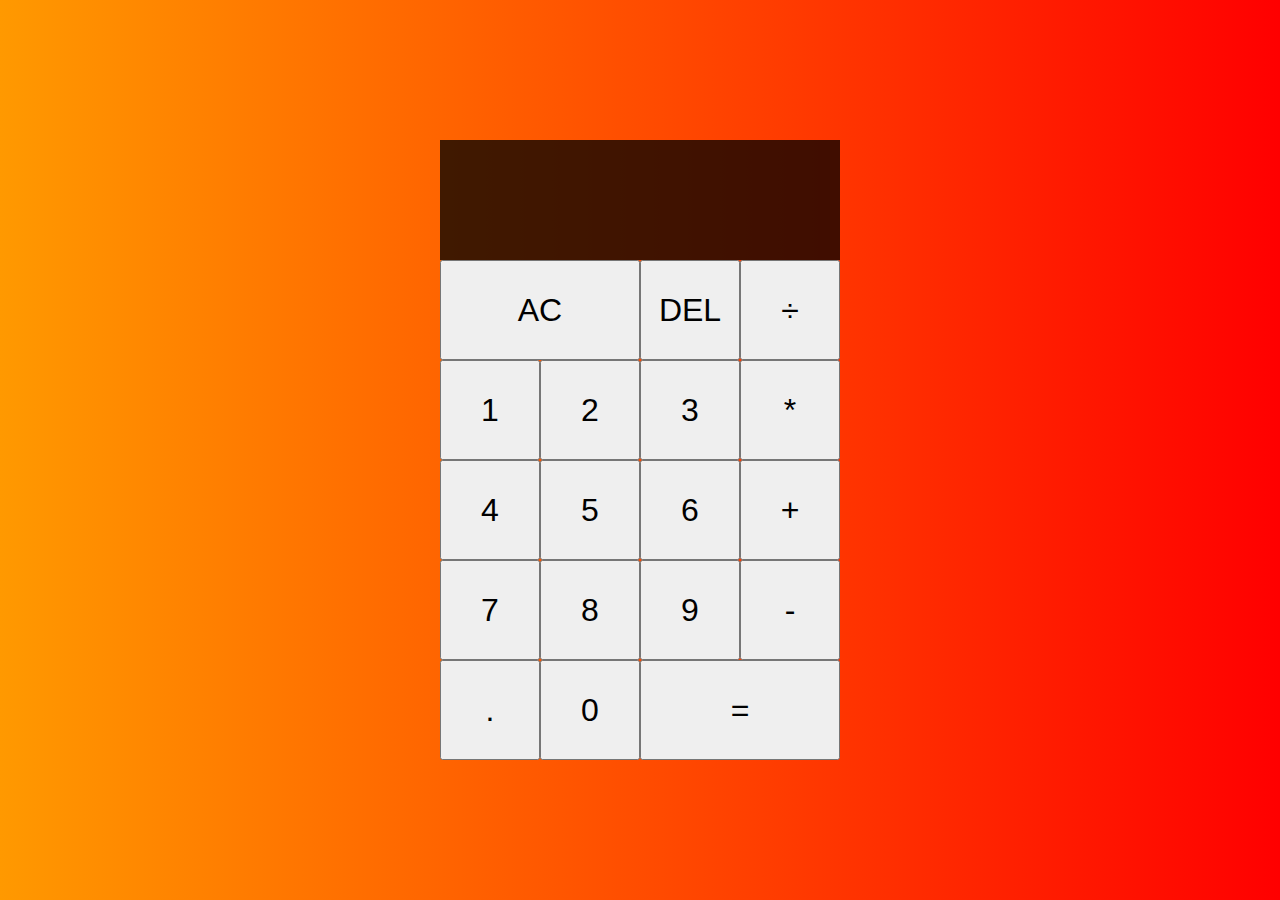
<file: javasriptprojects/Calculator Project/index.html>
<!DOCTYPE html>
<html lang="en">
  <head>
    <meta charset="UTF-8" />
    <meta name="viewport" content="width=device-width, initial-scale=1.0" />
    <meta http-equiv="X-UA-Compatible" content="ie=edge" />
    <title>Calculator</title>
    <link href="styles.css" rel="stylesheet" />
    <script src="script.js" defer></script>
  </head>
  <body>
   <div class="calculator-grid">
    <div class="output">
     <div data-previous-operand class="previous-operand"></div>
     <div data-current-operand class="current-operand"></div>
    </div>
    <button data-all-clear class="span-two">AC</button>
    <button data-delete>DEL</button>
    <button data-operation>÷</button>
    <button data-number>1</button>
    <button data-number>2</button>
    <button data-number>3</button>
    <button data-operation>*</button>
    <button data-number>4</button>
    <button data-number>5</button>
    <button data-number>6</button>
    <button data-operation>+</button>
    <button data-number>7</button>
    <button data-number>8</button>
    <button data-number>9</button>
    <button data-operation>-</button>
    <button data-number>.</button>
    <button data-number>0</button>    
    <button data-equals class="span-two">=</button>
   </div>
  </body>

</html>
</file>
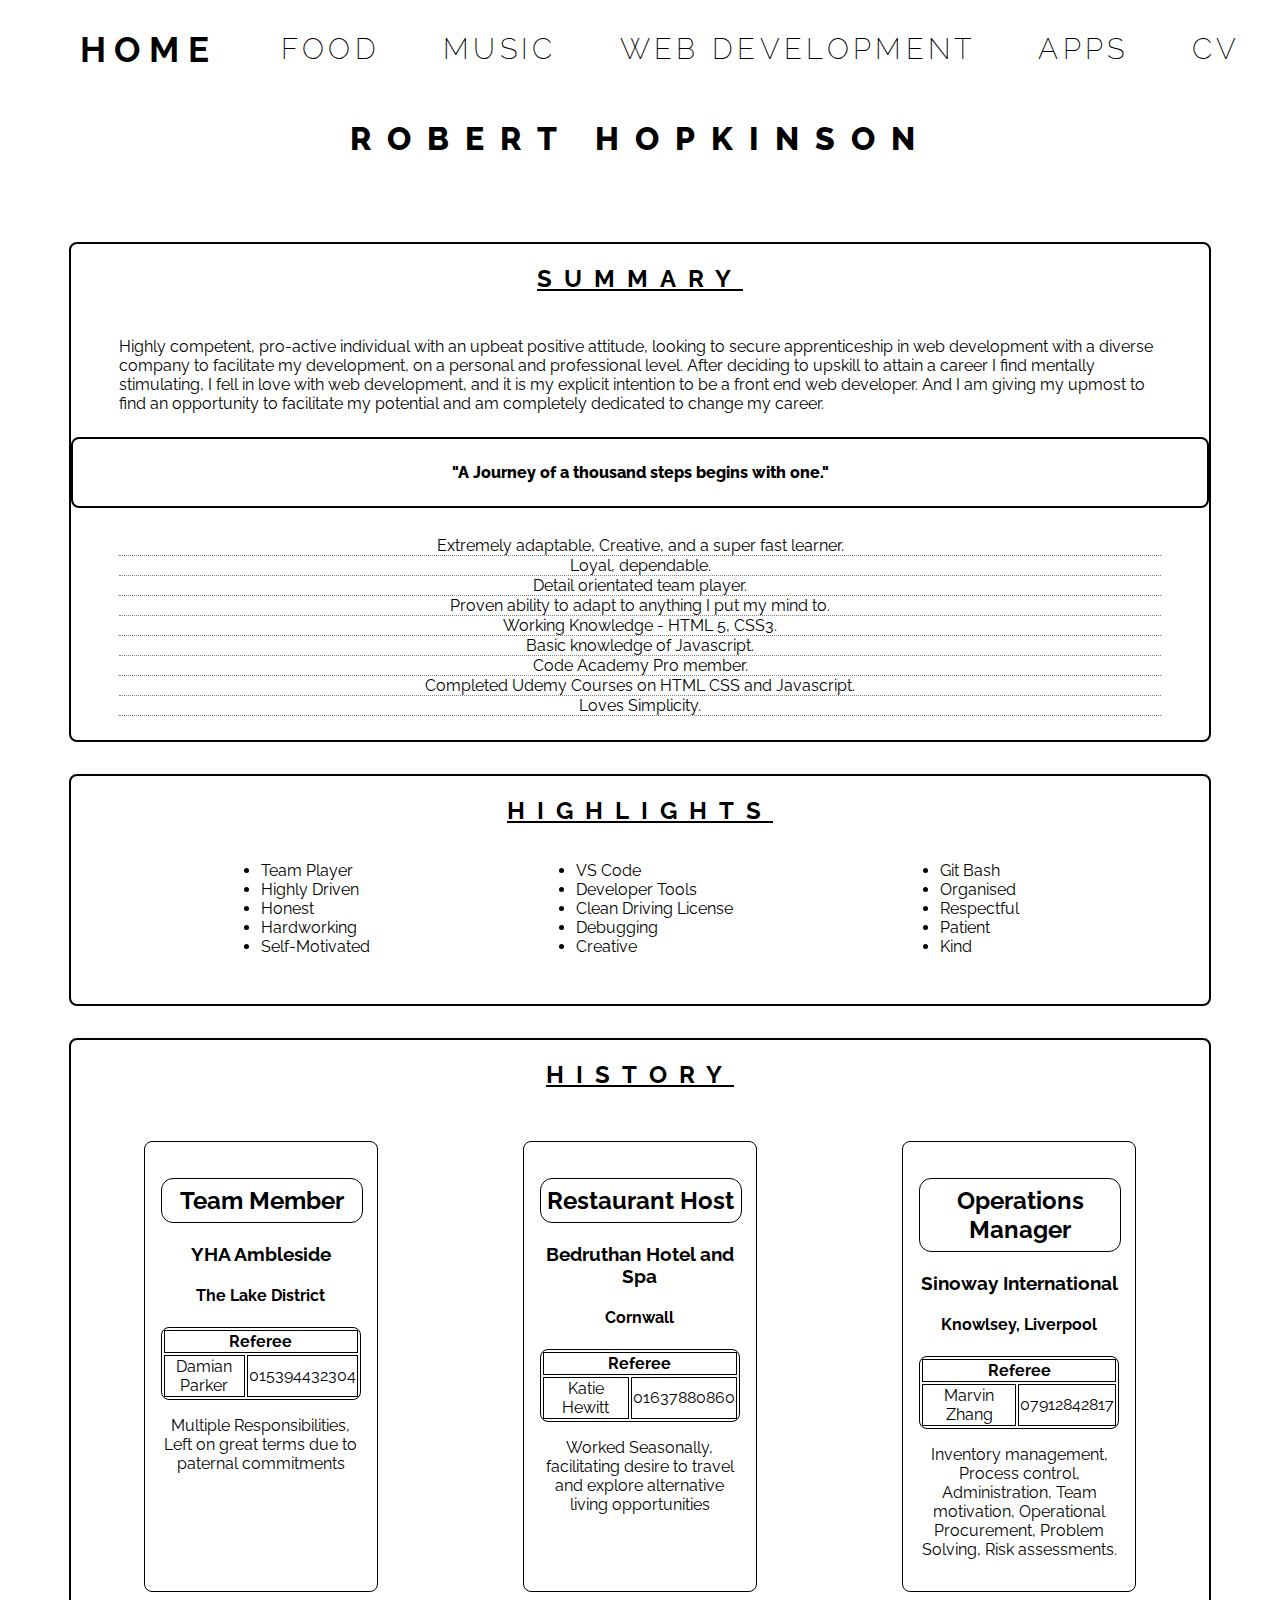
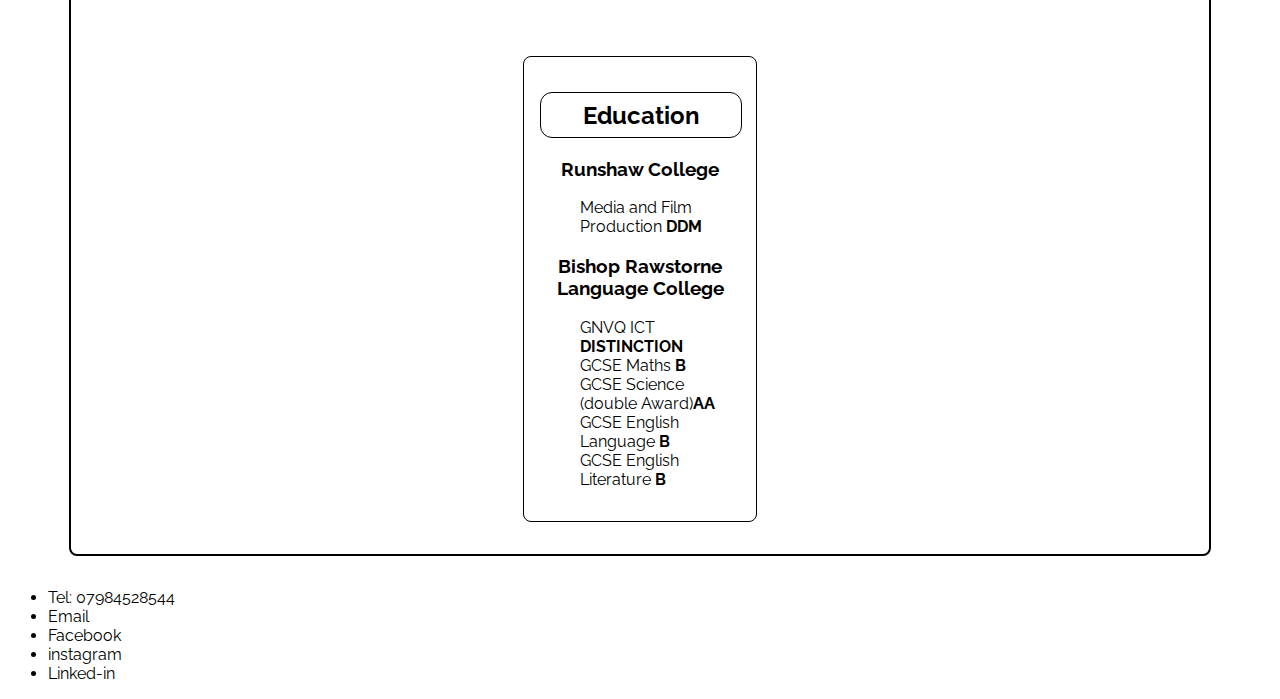
<file: hireme.html>
<!DOCTYPE html>
<html>

<head>
   <title>Robert Hopkinson</title>
   <link href="https://fonts.googleapis.com/css?family=Amatic+SC|Raleway:100,200,600,700" rel="stylesheet">
   <link rel="stylesheet" type="text/css" href="/css/stylescv.css">
</head>

<header>
   <nav class="navigation">
      <ul>
         <li class="currentpage"><a href="index.html">HOME</a></li>
         <li><a href="food.html">FOOD</a></li>
         <li><a href="music.html">MUSIC</a></li>
         <li><a href="webdev.html">WEB DEVELOPMENT</a></li>
         <li><a href="apps.html">APPS</a></li>
         <li><a href="hireme.html">CV</a></li>
      </ul>
   </nav>
</header>


<main class="flex">
   <div class="pagetitle">
      <h1>ROBERT HOPKINSON</h1>
   </div>

   <div class="sidebar">
      <div class="timeline">

      </div>
   </div>

   <article class="summary">
      <h2>SUMMARY</h2>
      <p>Highly competent, pro-active individual with an upbeat positive attitude, looking to secure apprenticeship in web
      development with a diverse company to facilitate my development, on a personal and professional level. After deciding to upskill to attain a career I find mentally stimulating, I fell in love with web development, and it is my explicit intention to be a front end web developer. And I am giving my upmost to find an opportunity to facilitate my potential and am completely dedicated to change my career.</p>
      <aside class="quote">
         <p id="quote">"A Journey of a thousand steps begins with one."</p>
      </aside>
      <section class="summaryul">
         <h2></h2>
         <ul>
            <li>Extremely adaptable, Creative, and a super fast learner.</li>
            <li>Loyal, dependable.</li>
            <li>Detail orientated team player.</li>
            <li>Proven ability to adapt to anything I put my mind to.</li>
            <li>Working Knowledge - HTML 5, CSS3.</li>
            <li>Basic knowledge of Javascript.</li>
            <li>Code Academy Pro member.</li>
            <li>Completed Udemy Courses on HTML CSS and Javascript.</li>
            <li>Loves Simplicity.</li>
         </ul>
      </section>
   </article>

   <article class="highlights">
      <h2>HIGHLIGHTS</h2>
      <div class="container">
         <ul class="traits">
            <li>Team Player</li>
            <li>Highly Driven</li>
            <li>Honest</li>
            <li>Hardworking</li>
            <li>Self-Motivated</li>
         </ul>
      </div>
      <div class="container">
         <ul class="traits">
            <li>VS Code</li>
            <li>Developer Tools</li>
            <li>Clean Driving License</li>
            <li>Debugging</li>
            <li>Creative</li>
         </ul>
      </div>
      <div class="container">
         <ul class="traits">
            <li>Git Bash</li>
            <li>Organised</li>
            <li>Respectful</li>
            <li>Patient</li>
            <li>Kind</li>
         </ul>
      </div>
   </article>

   <article class="history">
      <h2 id="history">HISTORY</h2>

      <div class="historybox">
         <h2>Team Member</h2>
         <div class="workhistory">
            <h3>YHA Ambleside</h3>
            <h4>The Lake District</h4>
            <div class="references">
               <table>
                  <th colspan="2">Referee</th>
                  <tr>
                     <td>Damian Parker</td>
                     <td>015394432304</td>
                  </tr>
               </table>
               <p>Multiple Responsibilities, Left on great terms due to paternal commitments</p>
            </div>
         </div>
      </div>
   

      <div class="historybox">
         <h2>Restaurant Host</h2>
         <div class="workhistory">       
            <h3>Bedruthan Hotel and Spa</h3>
            <h4>Cornwall</h4>
            <div class="references">
               <table>
                  <th colspan="2">Referee</th>
                  <tr>
                     <td>Katie Hewitt</td>
                     <td>01637880860</td>
                  </tr>
               </table>
               <p>Worked Seasonally, facilitating desire to travel and explore alternative living opportunities</p>
               </div>
            </div>
         </div>
      </div>

      <div class="historybox">
         <h2>Operations Manager</h2>
         <div class="workhistory">
            <h3>Sinoway International</h3>
            <h4>Knowlsey, Liverpool</h4>
            <div class="references">
               <table>
                  <th colspan="2">Referee</th>
                  <tr>
                     <td>Marvin Zhang</td>
                     <td>07912842817</td>
                  </tr>
               </table>
               <p>Inventory management, Process control, Administration, Team motivation, Operational Procurement,
               Problem Solving, Risk assessments.</p>
               </div>
            </div>
         </div>
      </div>

      <div class="historybox">
         <h2>Education</h2>
         <div class="workhistorycontainer">
            <div class="workhistory">
               <h3>Runshaw College</h3>
               <ul>
                  <li>Media and Film Production <strong>DDM</strong></li>
               </ul>
               <h3>Bishop Rawstorne Language College</h3>
               <ul>
                  <li>GNVQ ICT <strong>DISTINCTION</strong></li>
                  <li>GCSE Maths <strong>B</strong></li>
                  <li>GCSE Science (double Award)<strong>AA</strong></li>
                  <li>GCSE English Language <strong>B</strong></li>
                  <li>GCSE English Literature <strong>B</strong></li>
               </ul>
            </div>
         </div>
      </div>
   </article>
  

</main>

<footer>
   <div class="contact">
      <ul>
         <li>Tel: 07984528544</li>
         <li><a>Email</a></li>
         <li><a>Facebook</a></li>
         <li><a>instagram</a></li>
         <li><a>Linked-in</a></li>

      </ul>
   </div>
</footer>

</html>
</file>
<file: javasriptprojects/Calculator Project/styles.css>
*, *::before, *::after {
 box-sizing: border-box;
 font-family: 'Franklin Gothic Medium', 'Arial Narrow', Arial, sans-serif;
 font-weight: normal;
}



body {
 padding: 0;
 margin: 0;
 background: linear-gradient(to right, rgb(255, 153, 0), #ff0000)
}

.calculator-grid {
 display: grid;
 justify-content: center;
 align-content: center;
 min-height: 100vh;
 grid-template-columns: repeat(4, 100px);
 grid-template-rows: minmax(120px, auto) repeat(5,100px);
}

.calculator-grid > button {
 cursor: pointer;
 font-size: 2rem;
 border: 1px solid white
 outline: none;
 background-color: rgba(255, 255, 255 .75)
}

.calculator-grid > button:hover {
 background-color: rgba(255, 255, 255, .9)
}

.span-two {
 grid-column: span 2;
}

.output {
 grid-column: 1 / -1;
 background-color: rgba(0, 0, 0, .75);
 display: flex;
 align-items: flex-end;
 justify-content: space-around;
 flex-direction: column;
 padding:10px;
 word-wrap: break-word;
 word-break: break-all;
}

.output .previous-operand {
 color: rgba(255, 255, 255, .75);
 font-size: 1.5rem;
}

.output .current-operand {
 color: rgba(255, 255, 255, .9);
 font-size: 2.5rem;
}
</file>
<file: css/stylescv.css>
/* Themes */

:root {
  --light: #57BA98;
  --ultralite:#65CCB8;
  --dark:#3B945E;
  --ultradark:#182628;
  --Highlights:#F2F2F2;
}



html {
   font-family: raleway;
   font-size: 16;
}

/*navbar*/

header .navigation ul{
   display: flex;
   flex-direction: row;
   justify-content: space-evenly;
   list-style: none;
   flex-wrap: wrap;
   font-size: 1.8em;
   align-content: center;
}

.navigation li {
  font-weight: 200;
  letter-spacing: 0.15em;
  margin: auto;
}



.navigation li.currentpage {
  color: black;
  font-size: 1.225em;
  font-weight: 700;
  letter-spacing: 0.25em;
}

.navigation li a:hover {
  color: black;
  text-decoration: underline;
  letter-spacing: 0.25em;
  font-weight: 700;
}

.navigation li a {
  text-decoration: none;
  color: black;
  transition: letter-spacing 0.5s, font-weight.5s;
}

/*main class .flex maybe i need to come back to this?*/

.flex{
   display: flex;
   flex-flow:row wrap;
   align-content: space-around;
   justify-content: center;
}  

/*pagetitle*/

.pagetitle {
   display:flex;
   align-content: space-around;
   justify-content:center;
}

.pagetitle h1 {
   font-weight: 800;
   letter-spacing: 0.5em;
   text-align: center;
   padding-bottom: 1.5em;
}

/*Summary*/

.summary{
   display:flex ;
   border-radius: .5rem;
   border: 2px solid black;
   width:90%;
   flex-wrap: wrap;
   align-content: space-around;
   justify-content: flex-start;
   margin:1em;
   
}

.summary h2{
   width:100%;
   text-align: center;
   text-decoration: underline;
   letter-spacing: .5em;

}

.summary p {
   padding: .5em 3em;
}

.quote{
   width:100%;
   border: 2px solid black;
   border-radius:.5em ;
}
#quote{
   font-weight: 800;
   text-align: center;
}

.summaryul {
   text-align: center;
   width: 100%;
}

.summaryul ul{
   list-style-type: none;
   padding: .5em 3em;
   
}

.summaryul ul li{
   border-bottom: gray 1px dotted;
}

/*Highlights*/

.highlights{
   display:flex;
   border-radius: .5rem;
   border: 2px solid black;
   width:90%;
   flex-wrap: wrap;
   align-content: space-around;
   justify-content: space-evenly;
   margin:1em;

}

.highlights h2{
   width:100%;
   text-align: center;
   text-decoration: underline;
   letter-spacing: .5em;
}

.highlights .traits{
   padding: 0em 1em 2em 1em;
   display:block;

}

/*History*/

.history{
   display:flex;
   border-radius: .5rem;
   border: 2px solid black;
   width:90%;
   flex-wrap: wrap;
   align-content: space-around;
   justify-content: space-around;
   margin:1em;

}

.history #history{
   width:100%;
   text-align: center;
   text-decoration: underline;
   letter-spacing: .5em;
}

.historybox{
   border:black solid 1px;
   border-radius: .5em;
   width:200px;
   padding:1em;
   margin:2em;
   text-align: center;
   
}

.historybox ul {
   list-style-type:none;
   text-align: left;

}

.historybox ul strong{
   text-align: right;
}

.historybox h2 {
   width:100%;
   border: 1px solid black;
   border-radius: .5em;
   padding:0.3em 0;
}

table, th, tr, td {
   border: 1px solid black;
}
table {
   border-radius: .5em;
}

.references th {
   column-span: 2;
}
</file>
